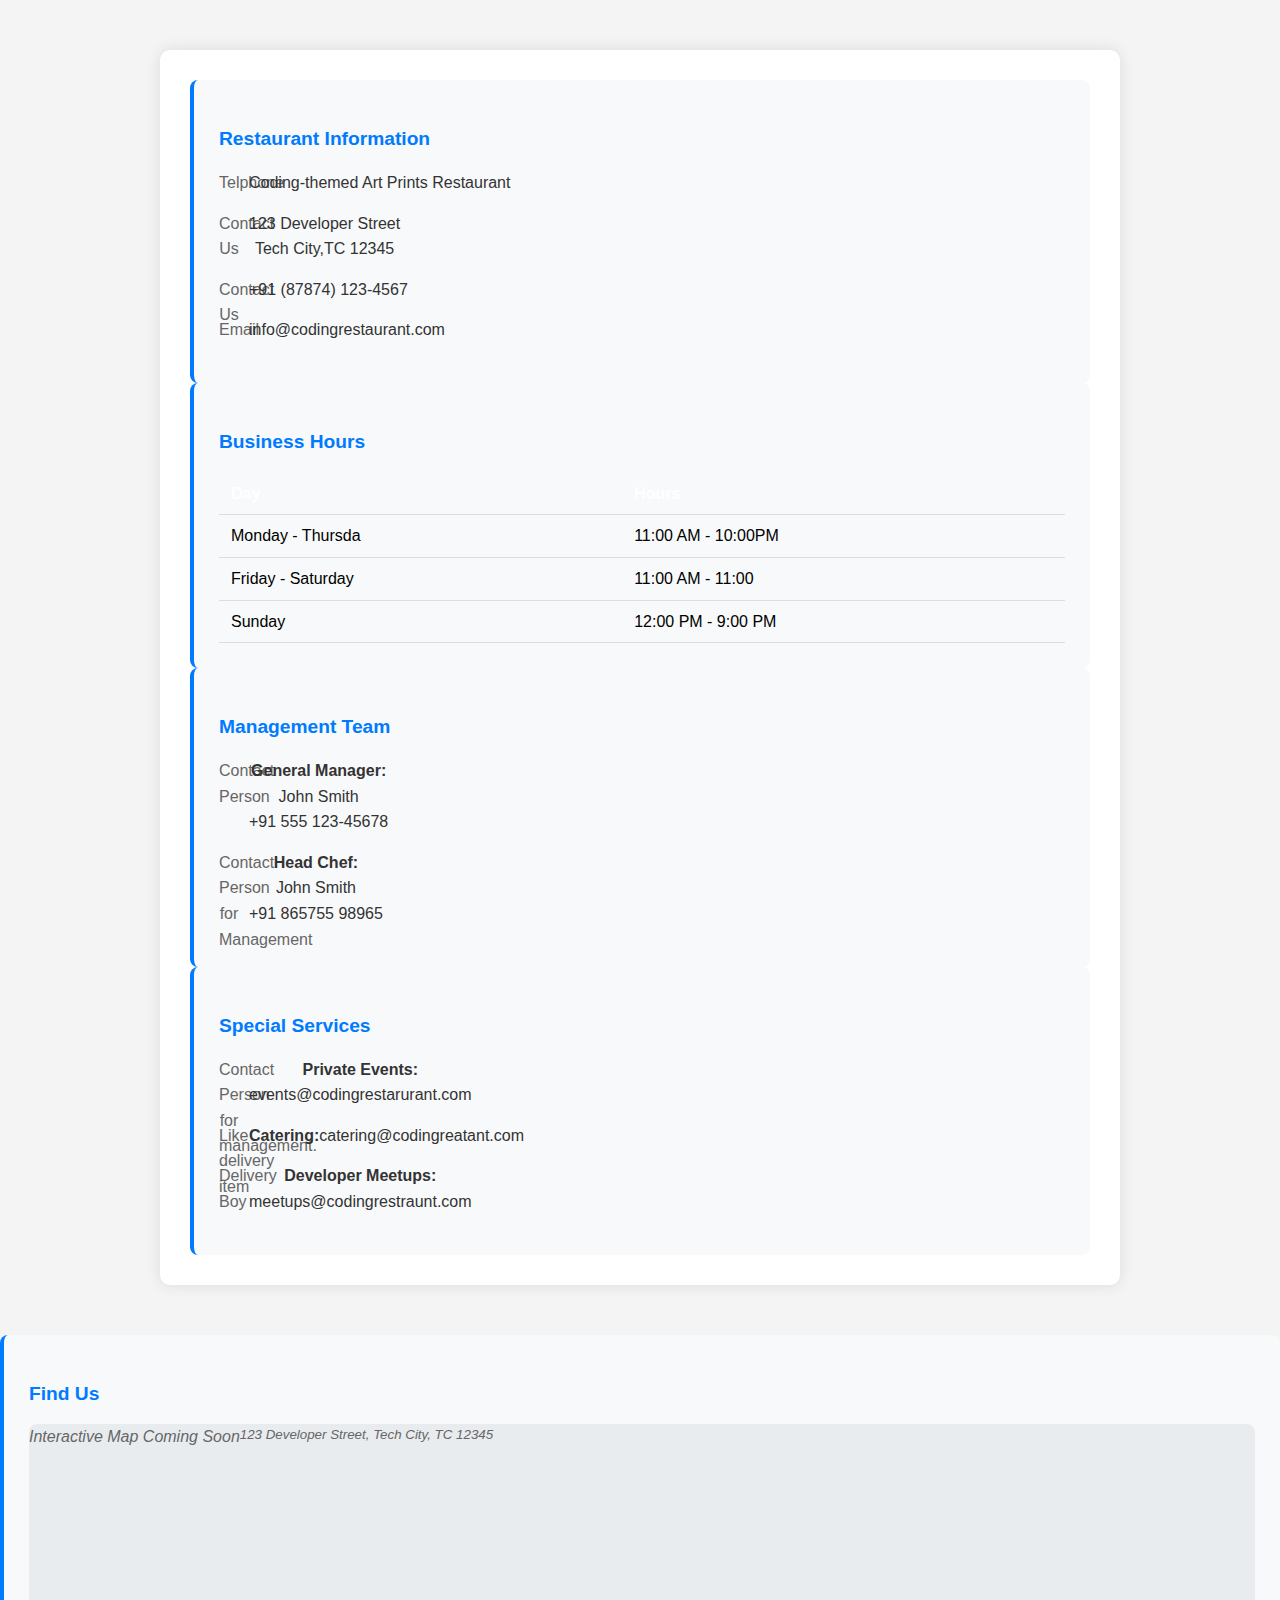
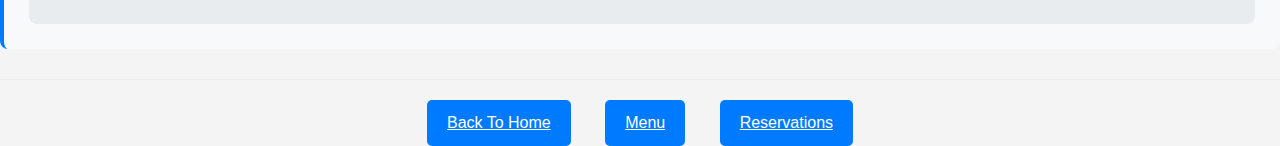
<file: home/templates/home/contact.html>
<!DOCTYPE html>
<html lang="en">
    <head>
        <meta charset="UTF-8">
        <meta name="viewport" content="width=device-width,initial-scale=1.0">
        <title>Contact Us - Restaurant Management</title>
        <style>
            body{
            font-family:Aril, sans-serif;
            margin:0;
            padding:0;
            background-color:#f4f4f4;
            line-height:1.6;

            }

            .container{
            max-width:900px;
            margin:50px auto;
            padding:30px;
            background-color:white;
            border-radius:10px;
            box-shadow:0 0 15px rgba(0,0,0,0.1);

            }

            h1{
            color:#333;
            text-align:center;
            margin-bottom:30px;
            border-bottom:3px solid #007bff;
            padding-bottom:10px;

            }
            .contact-grid{
            display:grid;
            grid-template-columns: repeat(auto-fit,minmax(300px,1fr));
            gap:30px;
            margin-bottom:40px;

            }



            .contact-card{
            background-color:#f8f9fa;
            padding:25px;
            border-radius:8px;
            border-left: 4px solid #007bff;

            }

            .contact-card h3{
            color:#007bff;
            margin-bottom:15px;
            font-size:1.2em;

            }
            .contact-item{
            margin-bottom:15px;
            display:flex;
            text-align: center;
            }
            .contact-icon{
            width:20px;
            height:20px;
            margin-right:10px;
            color:#666;
            }

            .contact-value{
            color:#333;
            font-weight:500;

            }
            .hours-table{
            width:100%;
            border-collapse:collapse;
            margin-top:15px;
            }

            .hours-table th, .hours-table td{
            padding:8px 12px;
            text-align:left;
            border-bottom:1px solid #ddd;
            }

            .hours-table th{
            background-color:#007ff;
            color:white;
            font-weight:bold;
            }

            .navigation{
            text-align:center;
            margin-top:30px;
            padding-top:20px;
            border-top:1px solid #eee;
            }

            .nav-link{
            display:inline-block;
            margin:0 15px;
            padding:10px 20px;
            background-color:#007bff;
            color:white;
            text-decoration:mone;
            border-radius:5px;
            transition:background-color 0.3s;
            }

            .nav-link:hover{
            background-color:#0056b3;
            }

            .map-placeholder{
            background-color:#e9ecef;
            height:200px;
            display:flex;
            text-align:center;
            border-radius:8px;
            color:#666;
            font-style:italic;

            }
            @media(max-width:768px){
            .container{
            margin:20px;
            padding:20px;
            }
            .contact-grid{
            grid-template-columns:1fr;
            gap:20px;
            }
            }
            </style>

    </head>
    <body>
        <div class="container">
            <div class="contact-card">
                <h3>Restaurant Information</h3>
                <div class="contact-item">
                    <span class="contact-icon">Telphone</span>
                    <span class="contact-value">Coding-themed Art Prints Restaurant</span>
                </div>
                <div class="contact-item">
                    <span class="contact-icon">Contact Us</span>
                    <span class="contact-value">123 Developer Street<br>Tech City,TC 12345</span>
                </div>
                <div class="contact-item">
                    <span class="contact-icon">Contact Us</span>
                    <span class="contact-value">+91 (87874) 123-4567</span>
                </div>
                <div class="contact-item">
                    <span class="contact-icon">Email</span>
                    <span class="contact-value">info@codingrestaurant.com</span>
                </div>
            </div>

        <div class="contact-card">
            <h3>Business Hours</h3>
            <table class="hours-table">
                <thead>
                    <tr>
                        <th>Day</th>
                        <th>Hours</th>
                    </tr>
                </thead>
                <tbody>

                    <tr><td>Monday - Thursda</td>
                    <td>11:00 AM - 10:00PM</td>
                    </tr>
                    <tr>
                        <td>Friday - Saturday</td>
                        <td>11:00 AM - 11:00</td>
                    </tr>
                        <tr>
                            <td>Sunday</td>
                            <td>12:00 PM - 9:00 PM</td>
                        </tr>
                </tbody>
            </table>
        </div>
        <div class="contact-card">
            <h3>Management Team</h3>
            <div class="contact-item">
                <span class="contact-icon">Contact Person</span>
                <span class="contact-value"><strong>General Manager:</strong>
                <br>John Smith<br>+91 555 123-45678</span>
            </div>
            <div class="contact-item">
                <span class="contact-icon">Contact Person for Management</span>
                <span class="contact-value"><strong>Head Chef:</strong><br>John Smith<br>+91 865755 98965</span>
            </div>
        </div>
        <div class="contact-card">
            <h3>Special Services</h3>
            <div class="contact-item">
                <span class=" contact-icon">Contact Person for management.</span>
                <span class="contact-value"><strong>Private Events:</strong><br>events@codingrestarurant.com</span>
            </div>
            <div class="contact-item">
                <span class=" contact-icon">Like delivery item</span>
                <span class="contact-value"><strong>Catering:</strong>catering@codingreatant.com</span>
            </div>
            <div class="contact-item">
                <span class="contact-icon">Delivery Boy</span>
                <span class="contact-value"><strong>Developer Meetups:</strong><br>meetups@codingrestraunt.com</span>
            </div>
        </div>
        </div>
        <!--location Map Placeholder-->
        <div class="contact-card"><h3>Find Us</h3>
        <div class="map-placeholder">
            Interactive Map Coming Soon<br><small>123 Developer Street, Tech City, TC 12345</small>
        </div>
        </div>

        <!--Navigation Links-->
        <div class="navigation">
            <a href="{% url 'home:index' %" class="nav-link">Back To Home</a>
            <a href="#" class="nav-link">Menu</a>
            <a href="#" class="nav-link">Reservations</a>
        </div>
    </body>
</html>
</file>
